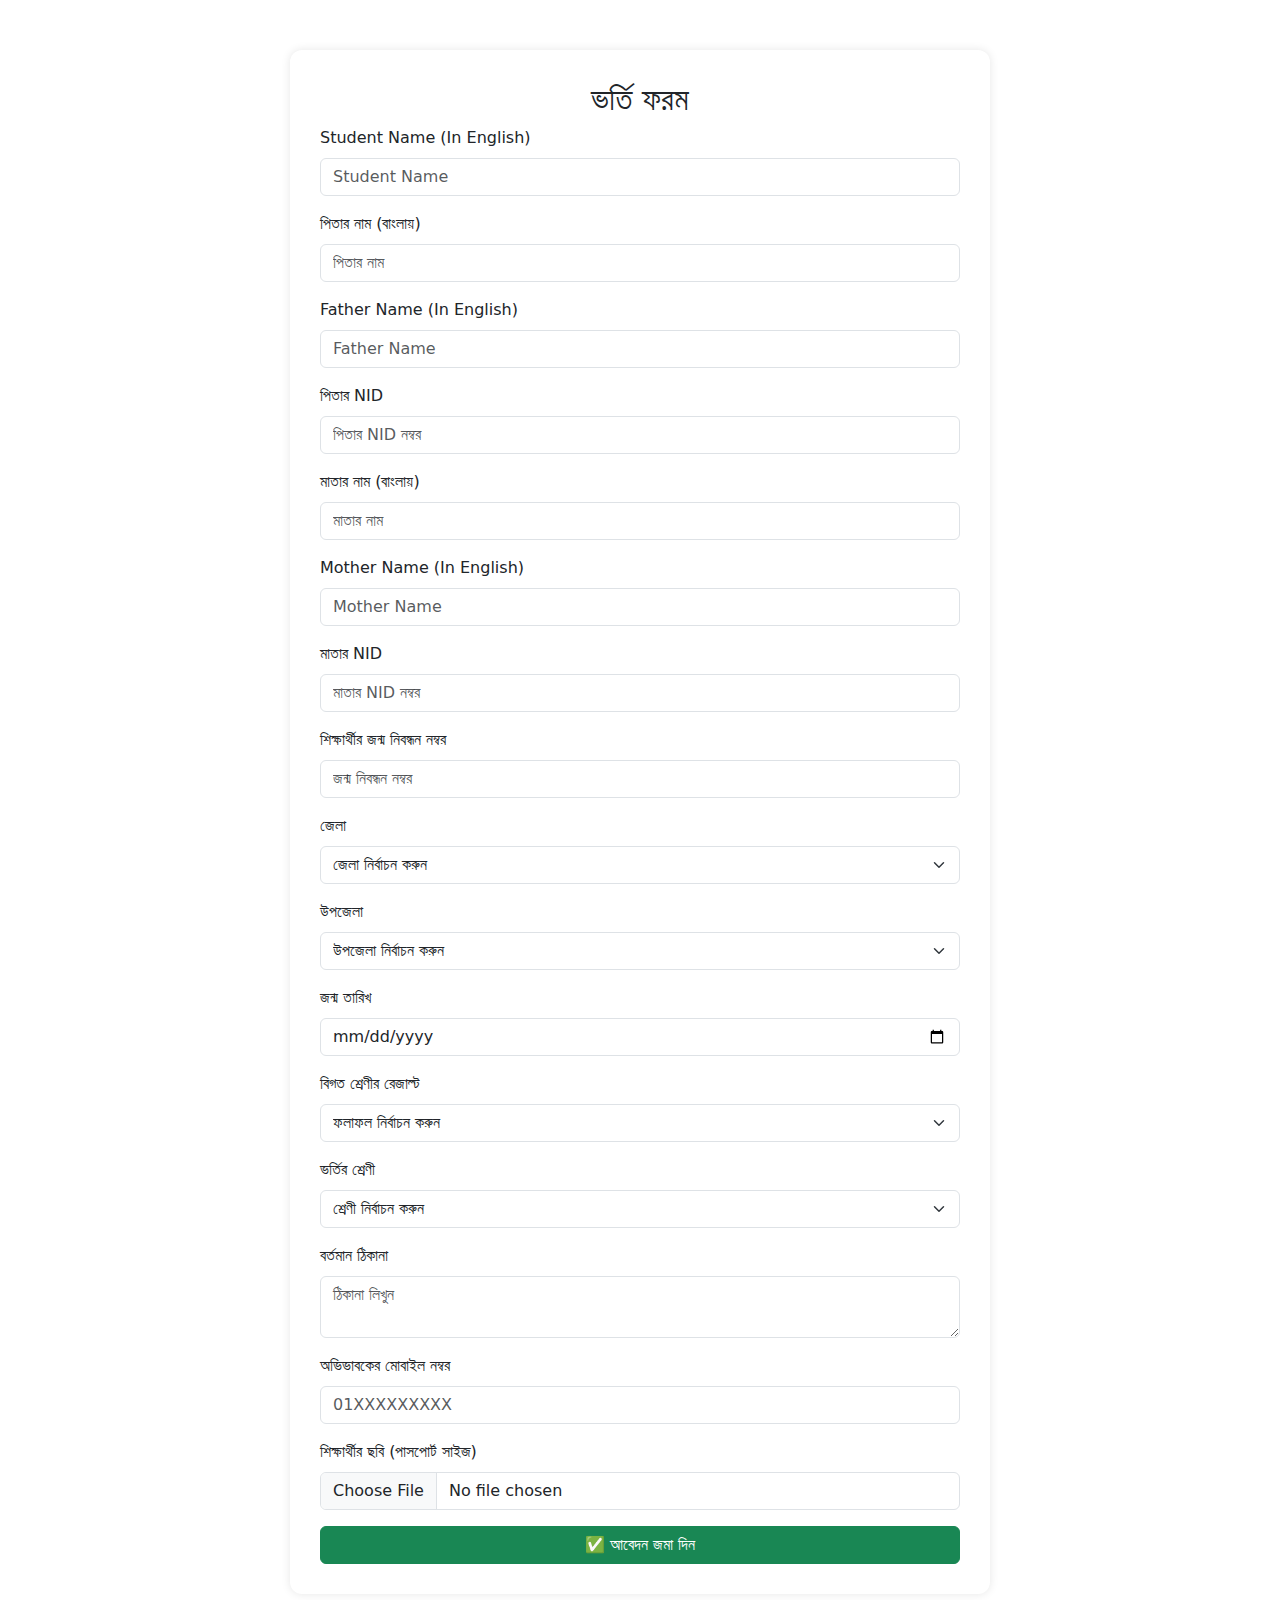
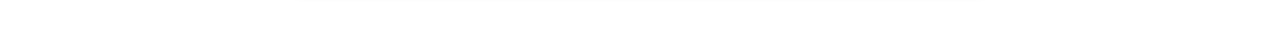
<file: apply.html>
<!DOCTYPE html>
<html lang="bn">
<head>
  <meta charset="UTF-8">
  <title>ভর্তি ফরম - ফজলুল হক মাধ্যমিক বিদ্যালয়</title>
  <meta name="viewport" content="width=device-width, initial-scale=1">
  <link rel="stylesheet" href="style.css">
  <!-- Bootstrap CSS -->
  <link href="https://cdn.jsdelivr.net/npm/bootstrap@5.3.3/dist/css/bootstrap.min.css" rel="stylesheet">

</head>
<body>
  
  <div class="container">
    <div class="form-container">
      <h2>ভর্তি ফরম</h2>
      <form id="admissionForm">
        <div class="mb-3">
          <label class="form-label">Student Name (In English)</label>
          <input type="text" class="form-control" name="name_english" placeholder="Student Name" required>
        </div>
        <div class="mb-3">
          <label class="form-label">পিতার নাম (বাংলায়)</label>
          <input type="text" class="form-control" name="father" placeholder="পিতার নাম " required>
        </div>
        <div class="mb-3">
            <label class="form-label">Father Name (In English)</label>
            <input type="text" class="form-control" name="name_english" placeholder="Father Name" required>
          </div>
          <div class="mb-3">
            <label class="form-label">পিতার NID</label>
            <input type="text" class="form-control" name="father_nid" placeholder="পিতার NID নম্বর " required>
          </div>
        <div class="mb-3">
          <label class="form-label">মাতার নাম (বাংলায়)</label>
          <input type="text" class="form-control" name="mother" placeholder="মাতার নাম " required>
        </div>
        <div class="mb-3">
            <label class="form-label">Mother Name (In English)</label>
            <input type="text" class="form-control" name="name_english" placeholder="Mother Name" required>
          </div>
        <div class="mb-3">
          <label class="form-label">মাতার NID</label>
          <input type="text" class="form-control" name="mother_nid" placeholder="মাতার NID নম্বর" required>
        </div>
        <div class="mb-3">
          <label class="form-label">শিক্ষার্থীর জন্ম নিবন্ধন নম্বর</label>
          <input type="text" class="form-control" name="birth_certificate" placeholder="জন্ম নিবন্ধন নম্বর " required>
        </div>
        <div class="mb-3">
          <label class="form-label">জেলা</label>
          <select class="form-select" name="district" required>
            <option value="">জেলা নির্বাচন করুন</option>
            <option value="Dhaka">ঢাকা</option>
            <option value="Chittagong">চট্টগ্রাম</option>
            <option value="Rajshahi">রাজশাহী</option>
            <option value="Khulna">খুলনা</option>
            <option value="Barisal">বরিশাল</option>
            <!-- Add more districts as needed -->
          </select>
        </div>
        <div class="mb-3">
          <label class="form-label">উপজেলা</label>
          <select class="form-select" name="upazila" required>
            <option value="">উপজেলা নির্বাচন করুন</option>
            <option value="Upojela1">উপজেলা ১</option>
            <option value="Upojela2">উপজেলা ২</option>
            <option value="Upojela3">উপজেলা ৩</option>
            <option value="Upojela4">উপজেলা ৪</option>
            <!-- Add more upazilas as needed -->
          </select>
        </div>
        <div class="mb-3">
          <label class="form-label">জন্ম তারিখ</label>
          <input type="date" class="form-control" name="dob" required>
        </div>
        <div class="mb-3">
            <label class="form-label">বিগত শ্রেণীর রেজাল্ট</label>
            <select class="form-select" name="previous_result" required id="previousResultSelect">
              <option value="">ফলাফল নির্বাচন করুন</option>
              <option value="Pass">Pass</option>
              <option value="Fail">Fail</option>
              <option value="A+">A+</option>
              <option value="A">A</option>
              <option value="A-">A-</option>
              <option value="B">B</option>
              <option value="C">C</option>
              <option value="GPA">GPA</option>
            </select>
          </div>
          <!-- GPA ফিল্ড, যা শো হবে যদি GPA অপশন নির্বাচন করা হয় -->
          <div class="mb-3" id="gpaSection" style="display: none;">
            <label class="form-label">GPA</label>
            <input type="number" class="form-control" name="gpa" step="0.01" min="0" max="5" placeholder="GPA (যেমন: 4.50)" />
          </div>  
        <div class="mb-3">
          <label class="form-label">ভর্তির শ্রেণী</label>
          <select class="form-select" name="class" required>
            <option value="">শ্রেণী নির্বাচন করুন</option>
            <option value="6">ষষ্ঠ</option>
            <option value="7">সপ্তম</option>
            <option value="8">অষ্টম</option>
            <option value="9">নবম</option>
          </select>
        </div>
        <div class="mb-3">
          <label class="form-label">বর্তমান ঠিকানা</label>
          <textarea class="form-control" name="address" rows="2" placeholder="ঠিকানা লিখুন" required></textarea>
        </div>
        <div class="mb-3">
          <label class="form-label">অভিভাবকের মোবাইল নম্বর</label>
          <input type="tel" class="form-control" name="phone" pattern="[0-9]{11}" placeholder="01XXXXXXXXX" required>
        </div>
        <div class="mb-3">
          <label class="form-label">শিক্ষার্থীর ছবি (পাসপোর্ট সাইজ)</label>
          <input type="file" class="form-control" id="photo" accept="image/*" required>
          <img id="photoPreview" class="d-none" alt="ছবির প্রিভিউ">
        </div>
        <button type="submit" class="btn btn-success w-100">✅ আবেদন জমা দিন</button>
      </form>
    </div>
  </div>

  <!-- Bootstrap JS -->
  <script src="https://cdn.jsdelivr.net/npm/bootstrap@5.3.3/dist/js/bootstrap.bundle.min.js"></script>

  <script>
    // ছবি প্রিভিউ
    const photoInput = document.getElementById("photo");
    const photoPreview = document.getElementById("photoPreview");

    photoInput.addEventListener("change", function () {
      const file = this.files[0];
      if (file) {
        const reader = new FileReader();
        reader.onload = function (e) {
          photoPreview.src = e.target.result;
          photoPreview.classList.remove("d-none");
        };
        reader.readAsDataURL(file);
      } else {
        photoPreview.src = "#";
        photoPreview.classList.add("d-none");
      }
    });

    // ফর্ম সাবমিশন
    document.getElementById("admissionForm").addEventListener("submit", function (e) {
      e.preventDefault();
      alert("✅ আপনার আবেদন সফলভাবে জমা হয়েছে!");
      this.reset();
      photoPreview.src = "#";
      photoPreview.classList.add("d-none");
    });

    const previousResultSelect = document.getElementById("previousResultSelect");
    const gpaSection = document.getElementById("gpaSection");

    previousResultSelect.addEventListener("change", function () {
      if (this.value === "GPA") {
        gpaSection.style.display = "block";  // GPA ফিল্ড দেখানো
      } else {
        gpaSection.style.display = "none";   // GPA ফিল্ড লুকানো
      }
    });
  </script>

</body>
</html>
</file>
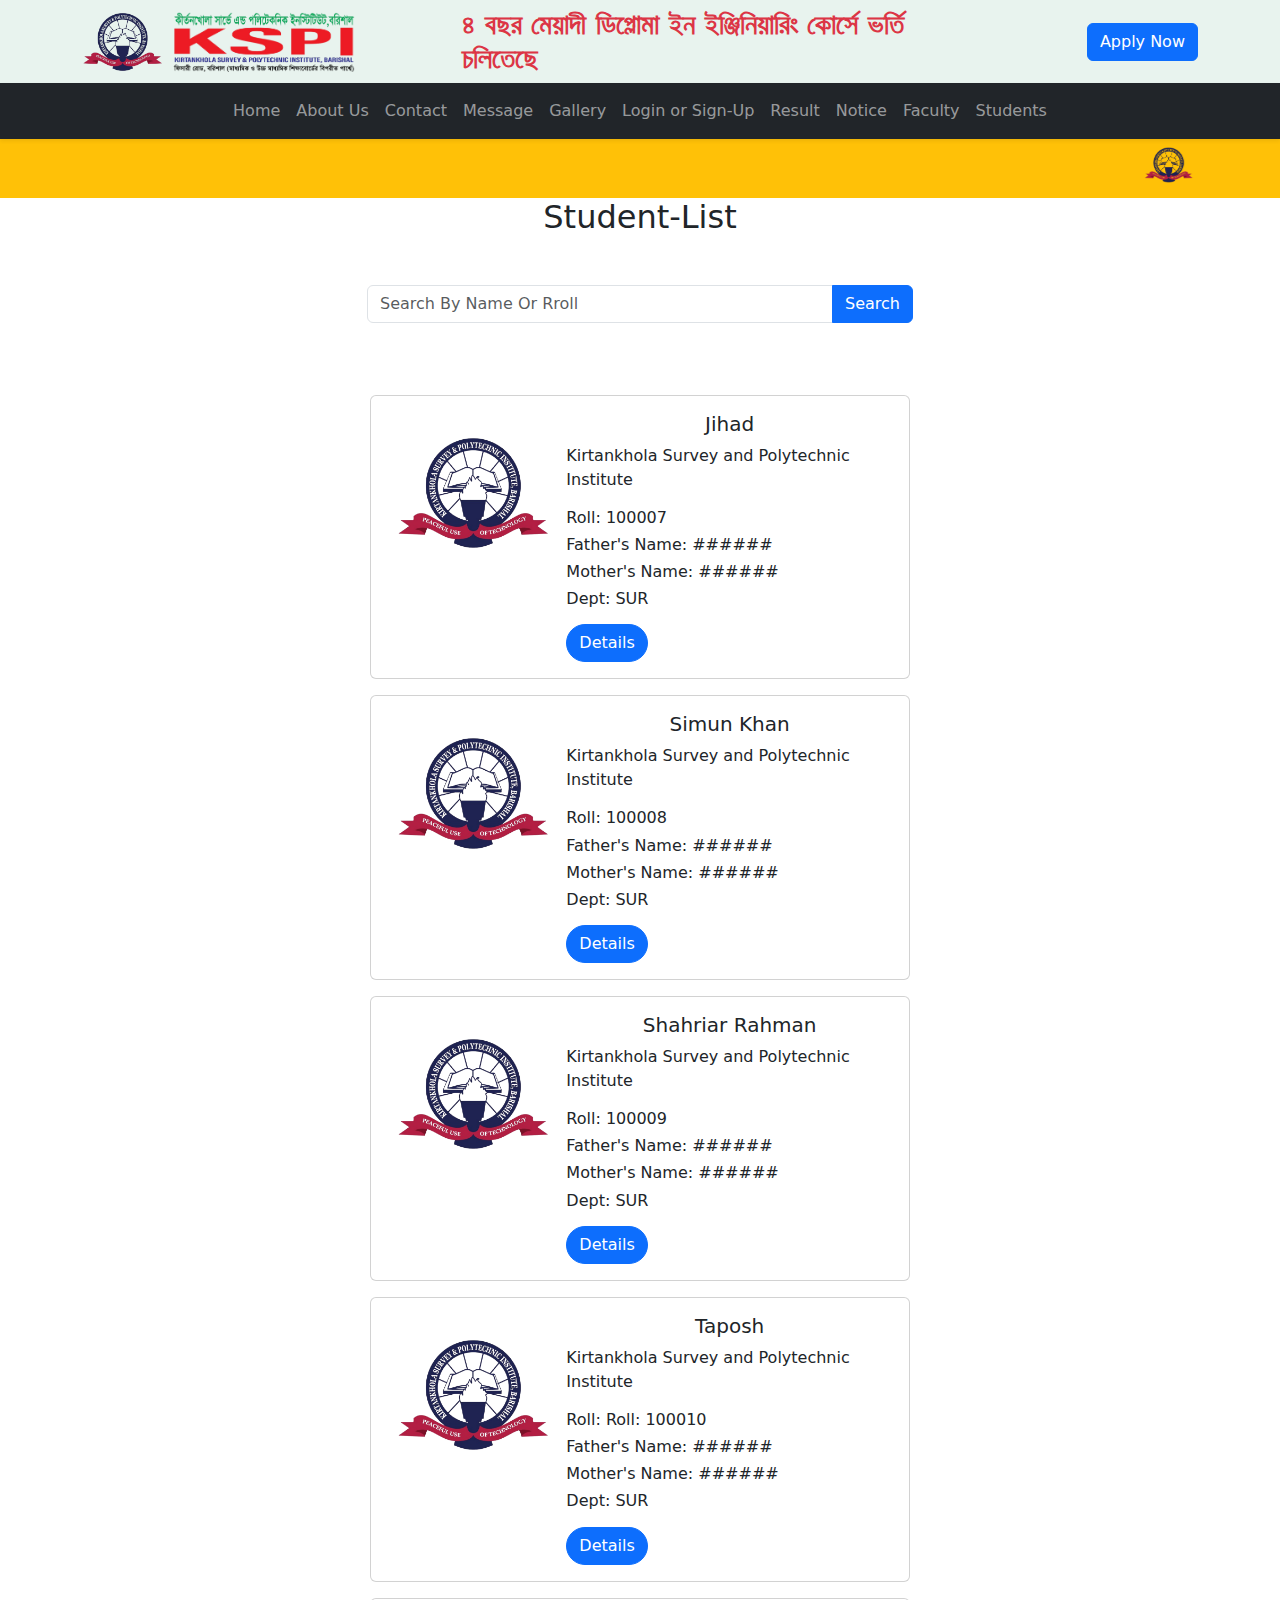
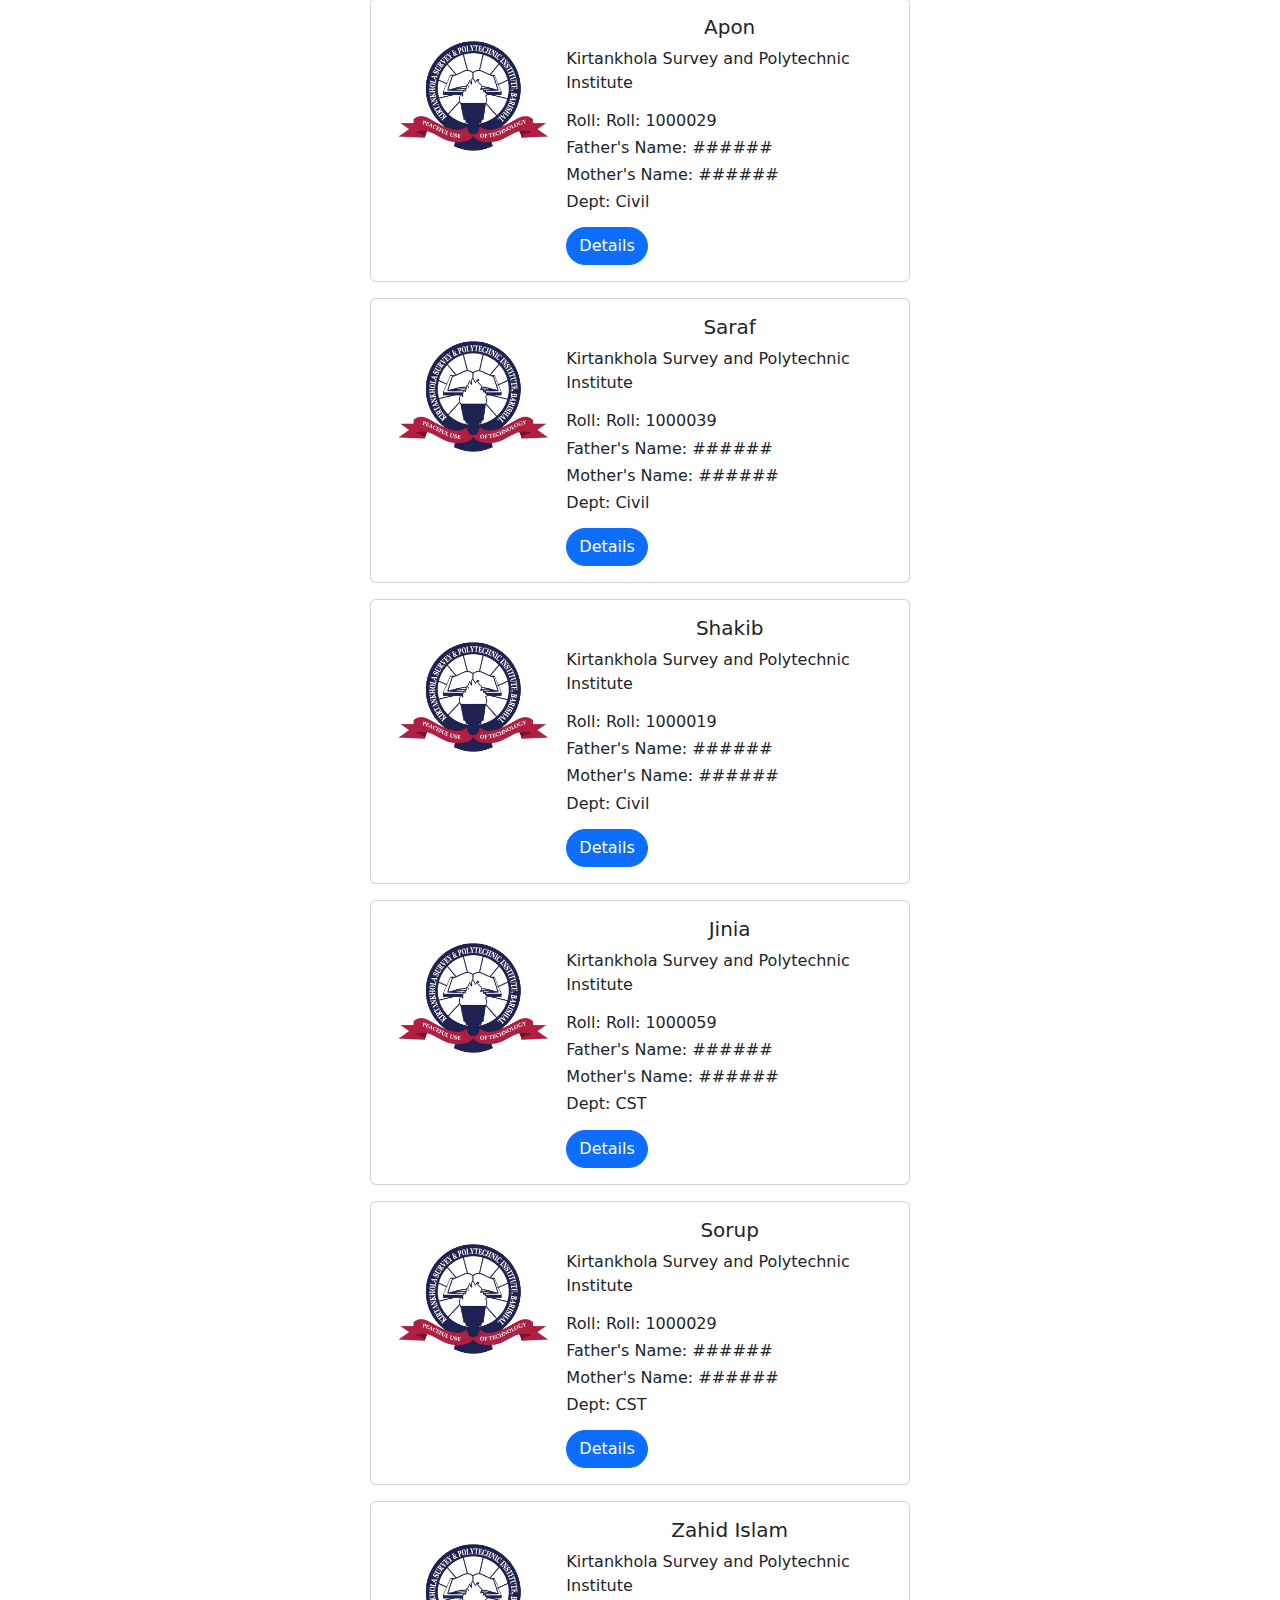
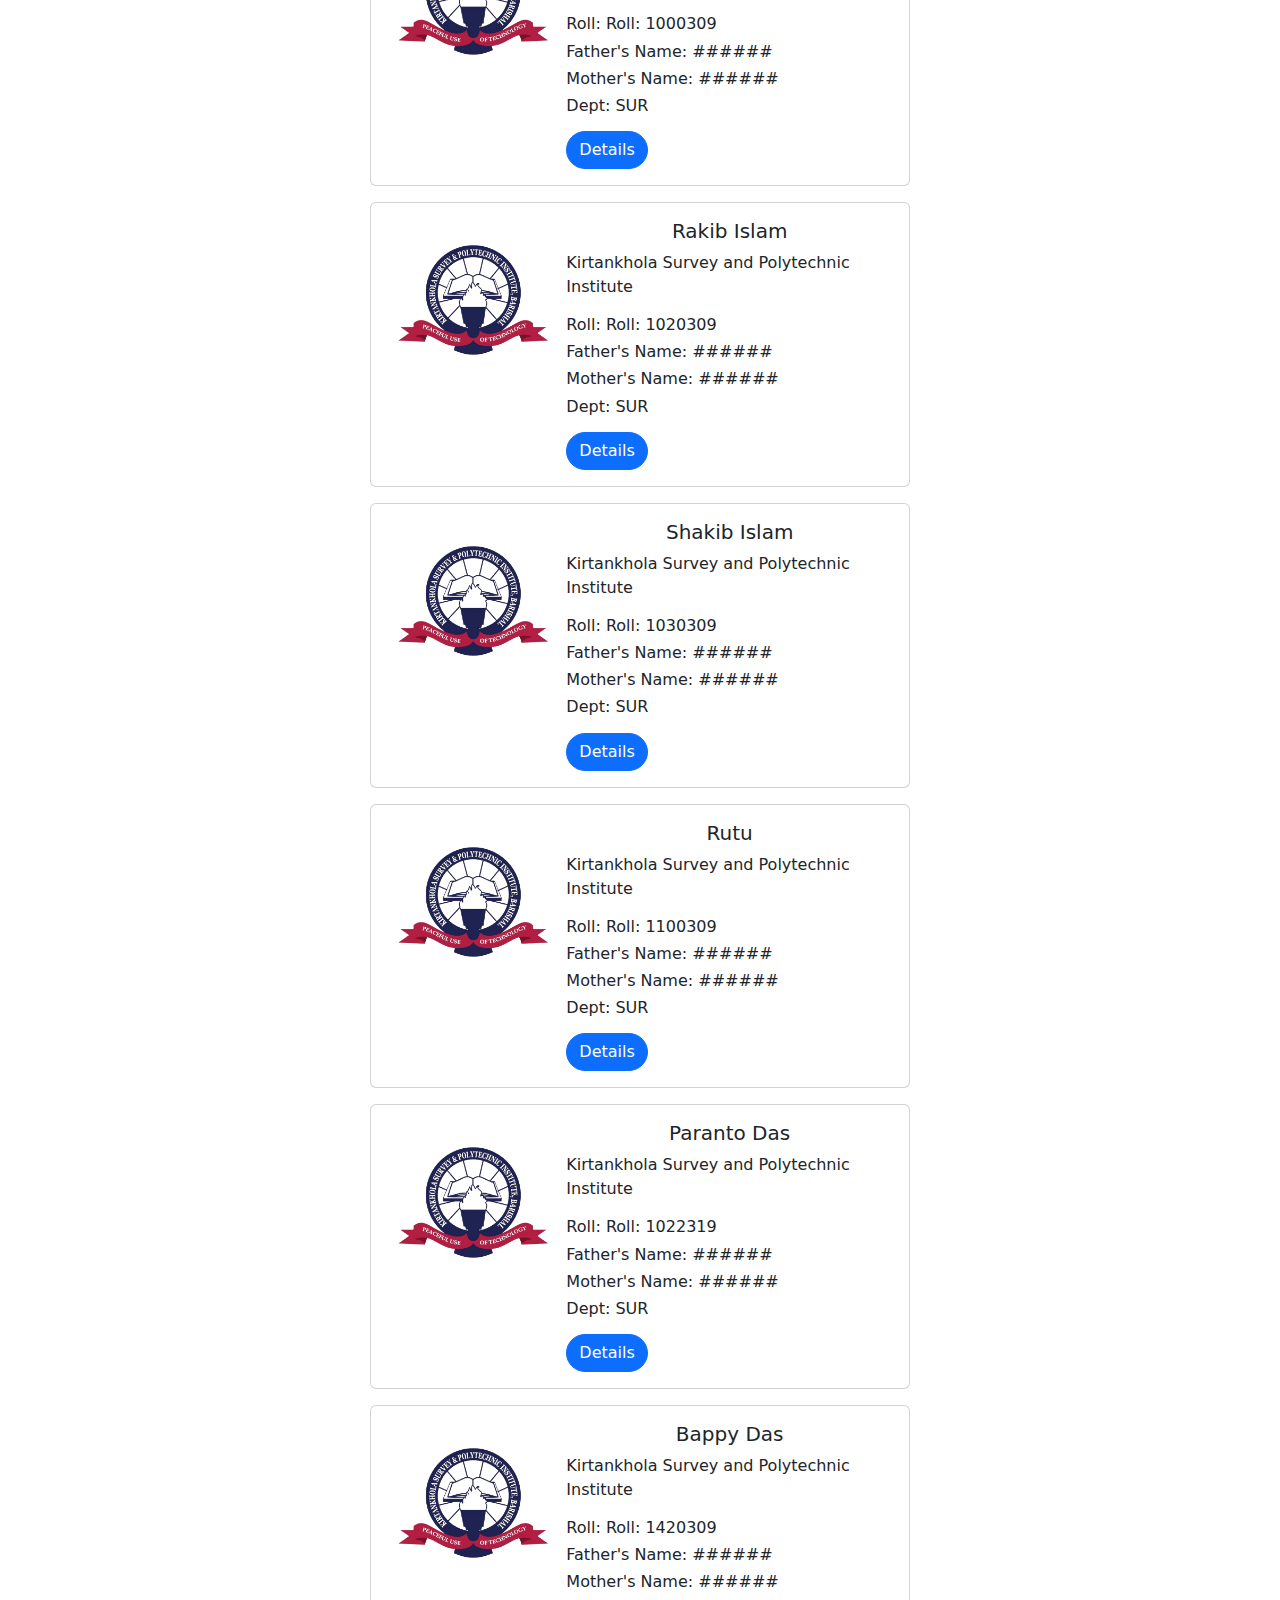
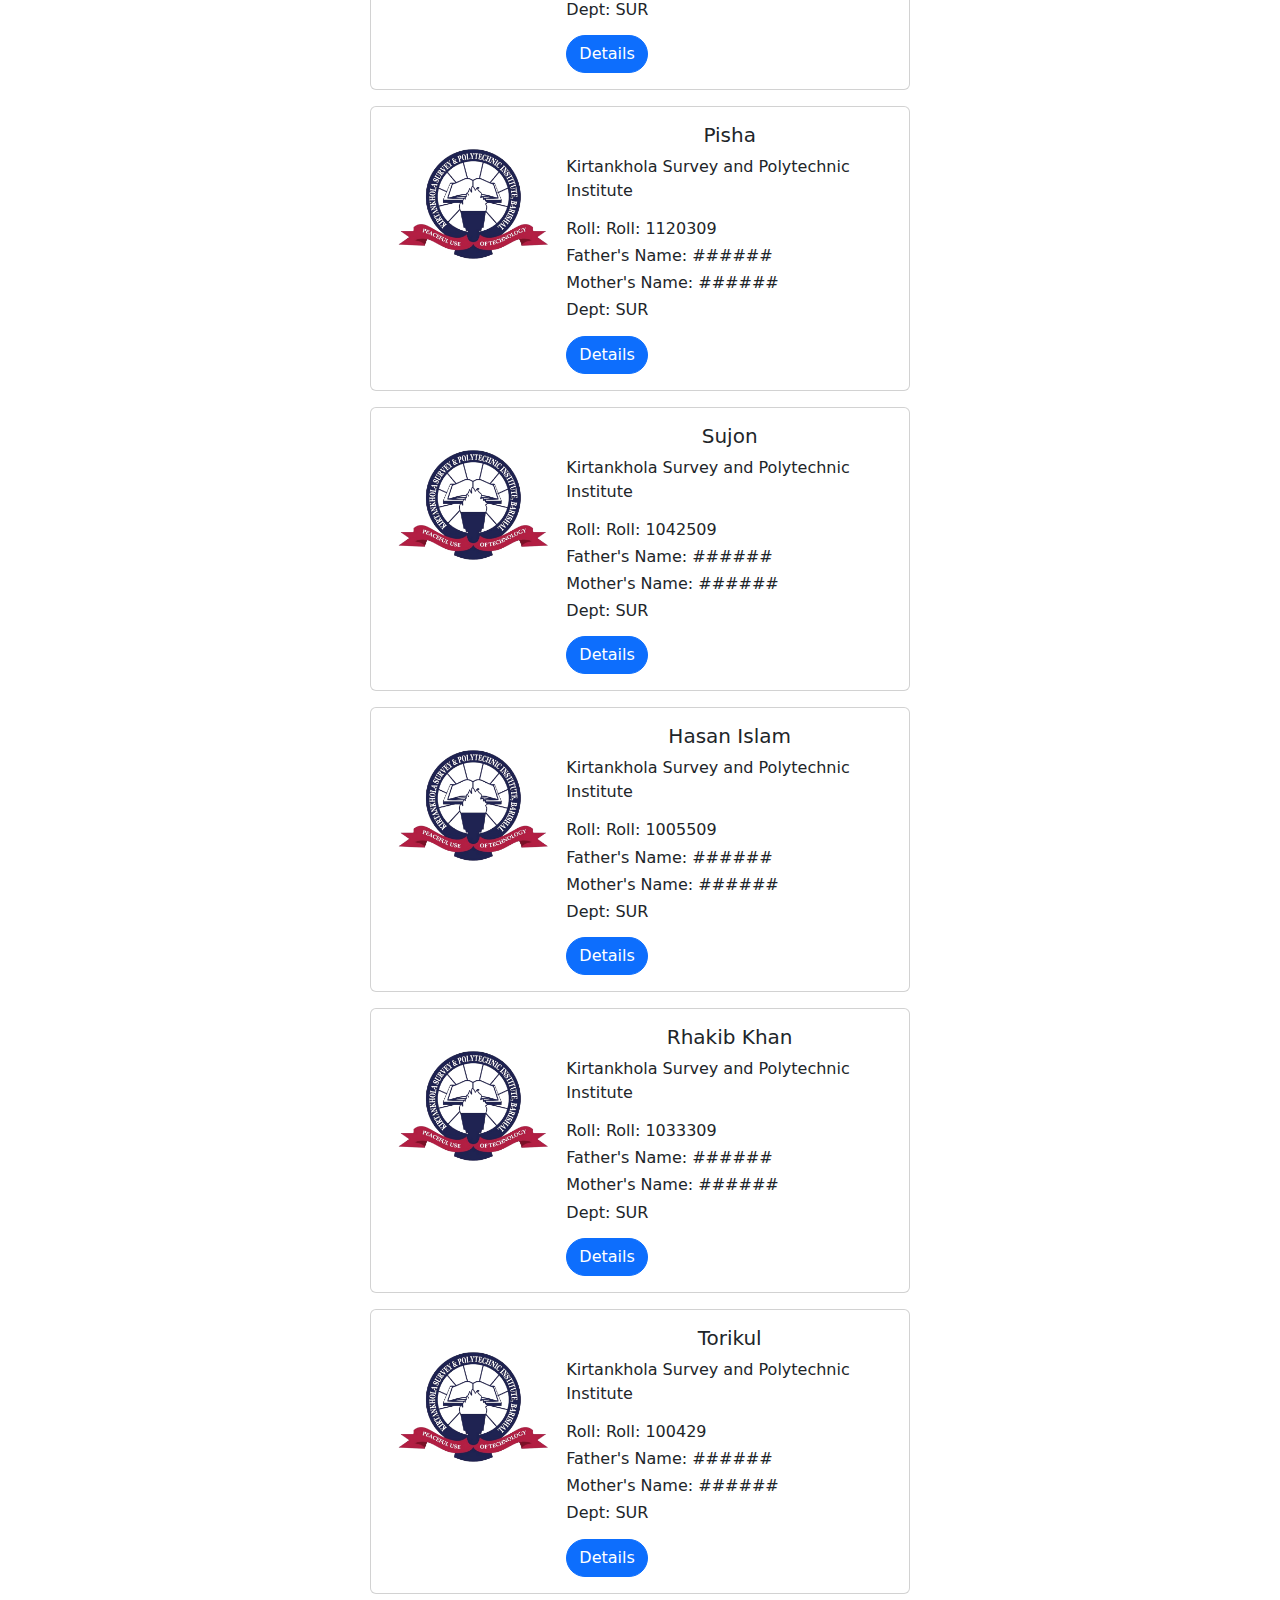
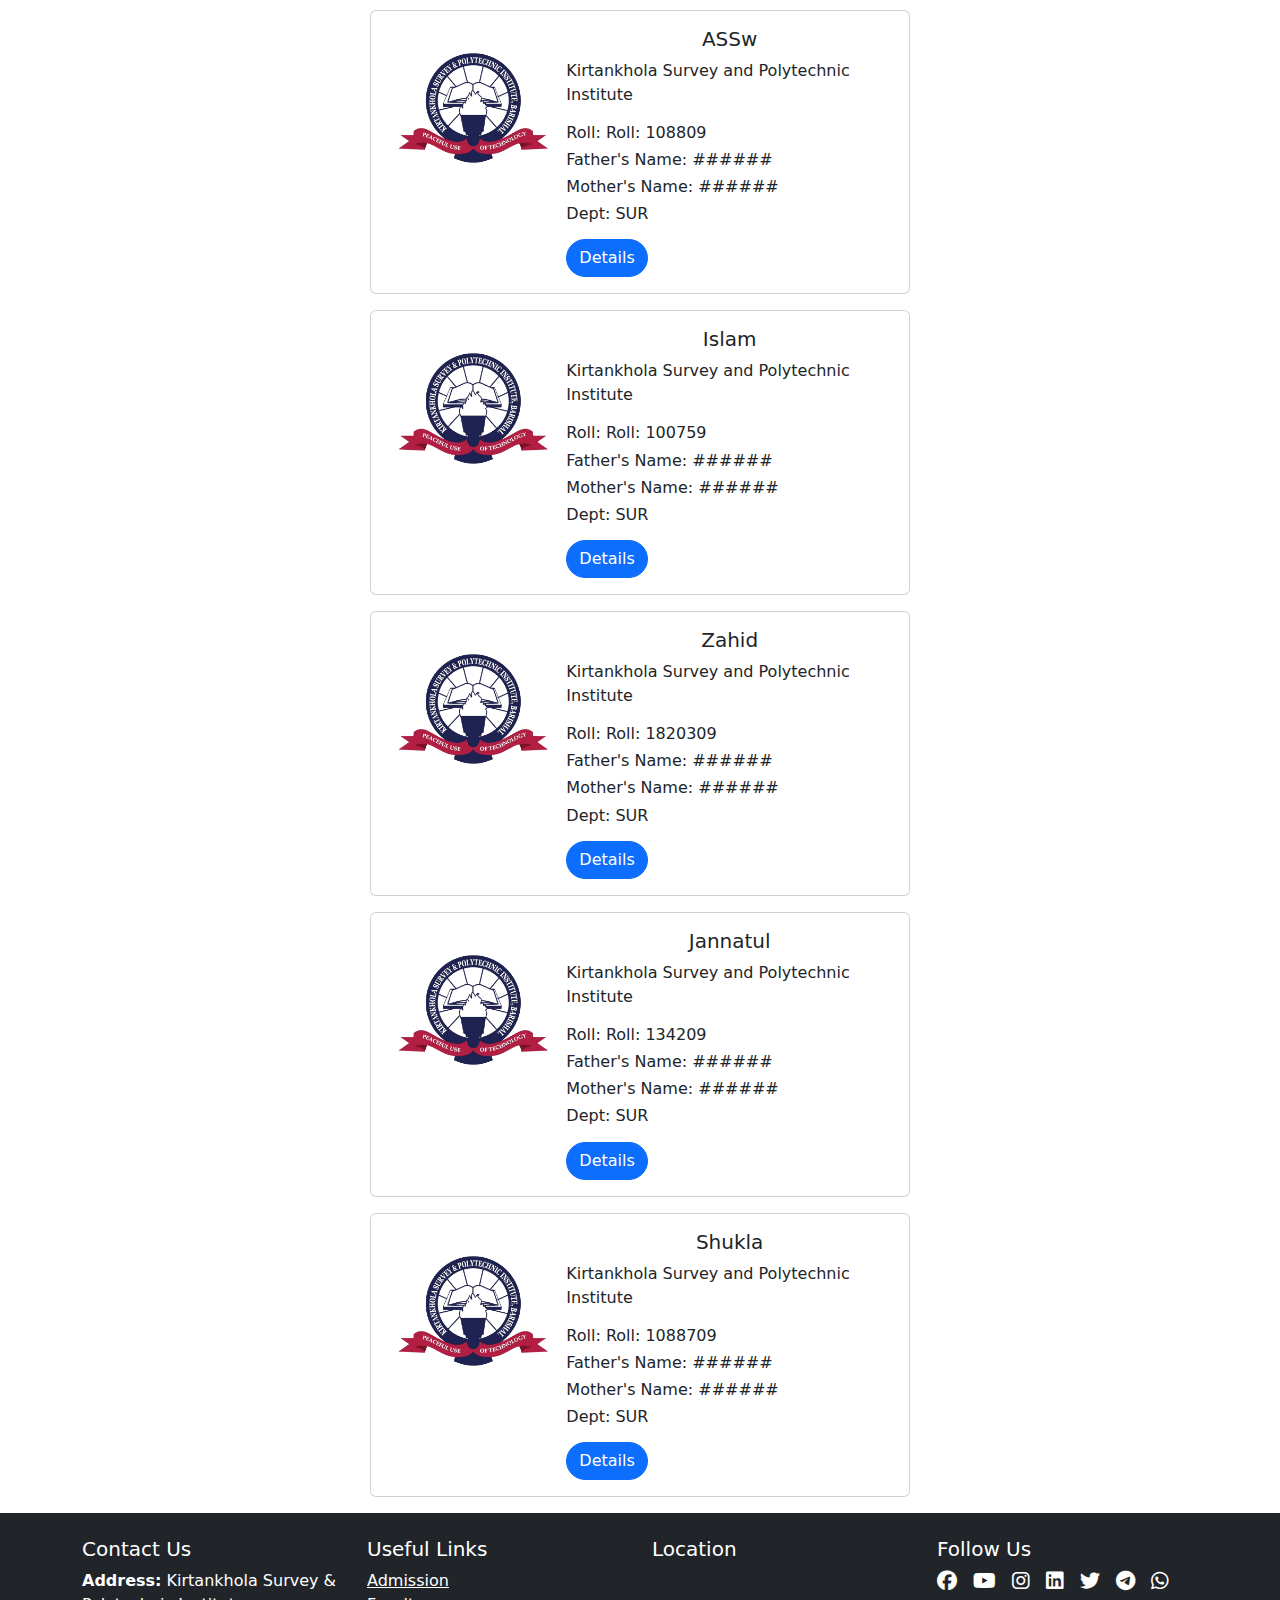
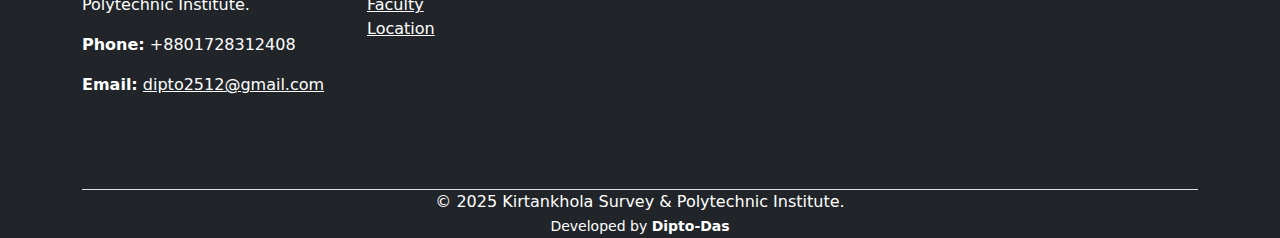
<file: id.html>
<!DOCTYPE html>
<html lang="en">
<head>
  <meta charset="UTF-8" />
  <meta name="viewport" content="width=device-width, initial-scale=1.0" />
  <title>KSPI-Kirtankhola Survey & Polytechnic Institute</title>
  <link rel="shortcut icon" href="./img/ok-icon.png" type="image/x-icon" />
  <link rel="stylesheet" href="style.css" />

  <!-- Bootstrap CSS -->
  <link href="https://cdn.jsdelivr.net/npm/bootstrap@5.3.3/dist/css/bootstrap.min.css" rel="stylesheet" />
  <!-- Font Awesome -->
  <link rel="stylesheet" href="https://cdnjs.cloudflare.com/ajax/libs/font-awesome/6.5.0/css/all.min.css">

</head>

<body>
  <!-- Header Section -->
  <div class="container-fluid bg-success bg-opacity-10 py-2">
    <div class="container">
      <div class="row align-items-center text-center text-md-start">
        <div class="col-12 col-md-4 d-flex justify-content-center justify-content-md-start align-items-center mb-2 mb-md-0">
          <a href="index.html" class="me-2"><img src="./img/kspi.png" alt="Logo 1" height="60" /></a>
          <a href="index.html"><img src="./img/logo-1.png" alt="Logo 2" height="60" /></a>
        </div>
        <div class="col-12 col-md-5 mb-2 mb-md-0">
          <h3 class="had-p m-0 fw-semibold text-danger">৪ বছর মেয়াদী ডিপ্লোমা ইন ইঞ্জিনিয়ারিং কোর্সে ভর্তি চলিতেছে</h3>
        </div>
        <div class="col-12 col-md-3 text-center text-md-end">
          <a class="btn btn-primary" href="apply.html">Apply Now</a>
        </div>
      </div>
    </div>
  </div>
  <!-- Navigation Bar -->
<nav class="navbar navbar-expand-lg navbar-dark bg-dark shadow-sm">
  <div class="container">
    <button class="navbar-toggler" type="button" data-bs-toggle="collapse" data-bs-target="#navbarNav">
      <span class="navbar-toggler-icon"></span>
    </button> 

    <div class="collapse navbar-collapse justify-content-center" id="navbarNav">
      <ul class="navbar-nav">
        <li class="nav-item"><a class="nav-link" href="index.html">Home</a></li>
        <li class="nav-item"><a class="nav-link" href="#ass">About Us</a></li>
        <li class="nav-item"><a class="nav-link" href="#us">Contact</a></li>
        <li class="nav-item"><a class="nav-link" href="#mag">Message</a></li>
        <li class="nav-item"><a class="nav-link" href="#dss">Gallery</a></li>
        <li class="nav-item"><a class="nav-link" href="login.html">Login or Sign-Up</a></li>
        <!-- <li class="nav-item"><a class="nav-link" href="#">Sign-Up</a></li> -->
        <li class="nav-item"><a class="nav-link" href="result.html">Result</a></li>
        <li class="nav-item"><a class="nav-link" href="notice.html">Notice</a></li>
        <li class="nav-item"><a class="nav-link" href="faculty.html">Faculty</a></li>
        <li class="nav-item"><a class="nav-link" href="id.html">Students</a></li>
      </ul>
    </div>
  </div>
</nav>

  <!-- Navigation End -->
    <!-- Latest Update Marquee -->
    <section class="bg-warning py-2">
        <div class="container">
          <marquee behavior="scroll" direction="left" scrollamount="5" class="fw-bold fs-6 text-dark" onmouseover="this.stop()" onmouseout="this.start()">
            <img src="./img/kspi.png" alt="Book Icon" style="height: 36px;  margin-right: 10px;">
            "KSPI তে আপনাকে  স্বাগতম এবং আমাদের সাথে যুক্ত হওয়ার জন্য ধন্যবাদ। ভর্তি সংক্রান্ত যেকোনো তথ্যের জন্য,যোগাযোগ করুনঃ-স্থানঃ ফিশারি রোড, বরিশাল,ফোনঃ 01728312408, ই-মেইলঃ dipto2512@gmail.com"
          </marquee>
        </div>
      </section>
  <h2>Student-List</h2>
  <!-- Search Bar -->
  <div class="container text-center my-5">
    <div class="row justify-content-center">
      <div class="col-md-6 col-sm-8 col-10">
        <div class="input-group mb-4">
          <input type="text" id="searchInput" class="form-control" placeholder="Search By Name Or Rroll" onkeyup="searchStudent()" />
          <button class="btn btn-primary rounded-custom" type="button">Search</button>
        </div>
      </div>
    </div>
  </div>
  <!-- Student Cards -->
  <div id="studentList">
    <!-- Example Student Card -->
    <div class="student-card card mb-3 mx-auto" style="max-width: 540px;">
      <div class="row g-0">
        <div class="col-md-4">
          <img src="./img/kspi.png" class="img-fluid rounded-start" alt="Institute Image">
        </div>
        <div class="col-md-8">
          <div class="card-body">
            <h5 class="card-title">Jihad</h5>
            <p>Kirtankhola Survey and Polytechnic Institute</p>
            <h6>Roll: 100007</h6>
            <h6>Father's Name: Jasim Uddin</h6>
            <h6>Mother's Name: Razia Sultana</h6>
            <h6>Dept: SUR</h6>
            <button class="btn btn-primary mt-2">Details</button>
          </div>
        </div>
      </div>
    </div>

    <!-- More Student Cards here... -->

  </div>

  <!-- JS Scripts -->
  <script src="https://cdn.jsdelivr.net/npm/bootstrap@5.3.3/dist/js/bootstrap.bundle.min.js"></script>
  <script>
    // Student Data Array
    const students = [
      {
        name: "Jihad",
        roll: "100007",
        fatherName: "######",
        motherName: "######",
        dept: "SUR",
      },
      {
        name: "Simun Khan",
        roll: "100008",
        fatherName: "######",
        motherName: "######",
        dept: "SUR",
      },
      {
        name: "Shahriar Rahman",
        roll: "100009",
        fatherName: "######",
        motherName: "######",
        dept: "SUR",
      },
      {
          name: "Taposh",
          roll: "Roll: 100010",
          fatherName: "######",
        motherName: "######",
        dept: "SUR",
     },
     {
          name: "Apon",
          roll: "Roll: 1000029",
          fatherName: "######",
        motherName: "######",
        dept: "Civil",
     },
     {
          name: "Saraf",
          roll: "Roll: 1000039",
          fatherName: "######",
        motherName: "######",
        dept: "Civil",
     },
     {
          name: "Shakib",
          roll: "Roll: 1000019",
          fatherName: "######",
        motherName: "######",
        dept: "Civil",
     },
     {
          name: "Jinia",
          roll: "Roll: 1000059",
          fatherName: "######",
        motherName: "######",
        dept: "CST",
     },
     {
          name: "Sorup",
          roll: "Roll: 1000029",
          fatherName: "######",
        motherName: "######",
        dept: "CST",
     },
     {
          name: "Zahid Islam",
          roll: "Roll: 1000309",
          fatherName: "######",
        motherName: "######",
        dept: "SUR",
     },
     {
          name: "Rakib Islam",
          roll: "Roll: 1020309",
          fatherName: "######",
        motherName: "######",
        dept: "SUR",
     },
     {
          name: "Shakib Islam",
          roll: "Roll: 1030309",
          fatherName: "######",
        motherName: "######",
        dept: "SUR",
     },
     {
          name: "Rutu",
          roll: "Roll: 1100309",
          fatherName: "######",
        motherName: "######",
        dept: "SUR",
     },
     {
          name: "Paranto Das",
          roll: "Roll: 1022319",
          fatherName: "######",
        motherName: "######",
        dept: "SUR",
     },
     {
          name: "Bappy Das",
          roll: "Roll: 1420309",
          fatherName: "######",
        motherName: "######",
        dept: "SUR",
     },
     {
          name: "Pisha",
          roll: "Roll: 1120309",
          fatherName: "######",
        motherName: "######",
        dept: "SUR",
     },
     {
          name: "Sujon",
          roll: "Roll: 1042509",
          fatherName: "######",
        motherName: "######",
        dept: "SUR",
     },
     {
          name: "Hasan Islam",
          roll: "Roll: 1005509",
          fatherName: "######",
        motherName: "######",
        dept: "SUR",
     },
     {
          name: "Rhakib Khan",
          roll: "Roll: 1033309",
          fatherName: "######",
        motherName: "######",
        dept: "SUR",
     },
     {
          name: "Torikul ",
          roll: "Roll: 100429",
          fatherName: "######",
        motherName: "######",
        dept: "SUR",
     },
     {
          name: "ASSw",
          roll: "Roll: 108809",
          fatherName: "######",
        motherName: "######",
        dept: "SUR",
     },
     {
          name: "Islam",
          roll: "Roll: 100759",
          fatherName: "######",
        motherName: "######",
        dept: "SUR",
     },
     {
          name: "Zahid ",
          roll: "Roll: 1820309",
          fatherName: "######",
        motherName: "######",
        dept: "SUR",
     },
     {
          name: "Jannatul",
          roll: "Roll: 134209",
          fatherName: "######",
        motherName: "######",
        dept: "SUR",
     },
     {
          name: "Shukla",
          roll: "Roll: 1088709",
          fatherName: "######",
        motherName: "######",
        dept: "SUR",
     },

      // Add more student objects as needed
    ];

    // Function to search students based on name or roll number
    function searchStudent() {
      const query = document.getElementById("searchInput").value.toLowerCase();
      const filteredStudents = students.filter(student => 
        student.name.toLowerCase().includes(query) || 
        student.roll.includes(query)
      );
      displayStudents(filteredStudents);
    }

    // Function to display filtered students
    function displayStudents(students) {
      const studentListDiv = document.getElementById("studentList");
      studentListDiv.innerHTML = ""; // Clear existing student cards
      students.forEach(student => {
        const card = `
          <div class="student-card card mb-3 mx-auto" style="max-width: 540px;">
            <div class="row g-0">
              <div class="col-md-4">
                <img src="./img/kspi.png" class="img-fluid rounded-start" alt="Institute Image">
              </div>
              <div class="col-md-8">
                <div class="card-body">
                  <h5 class="card-title">${student.name}</h5>
                  <p>Kirtankhola Survey and Polytechnic Institute</p>
                  <h6>Roll: ${student.roll}</h6>
                  <h6>Father's Name: ${student.fatherName}</h6>
                  <h6>Mother's Name: ${student.motherName}</h6>
                  <h6>Dept: ${student.dept}</h6>
                  <button class="btn btn-primary mt-2">Details</button>
                </div>
              </div>
            </div>
          </div>
        `;
        studentListDiv.innerHTML += card;
      });
    }

    // Initially display all students
    displayStudents(students);
  </script>
<footer class="bg-dark text-white pt-4">
  <div class="container">
    <div class="row">

      <!-- Contact Info -->
      <div class="col-md-3 mb-4">
        <h5>Contact Us</h5>
        <p><strong>Address:</strong> Kirtankhola Survey & Polytechnic Institute.</p>
        <p><strong>Phone:</strong> +8801728312408</p>
        <p><strong>Email:</strong> 
          <a href="mailto:dipto2512@gmail.com" class="text-white">dipto2512@gmail.com</a>
        </p>
      </div>

      <!-- Useful Links -->
      <div class="col-md-3 mb-4">
        <h5>Useful Links</h5>
        <ul class="list-unstyled">
          <li><a href="#" class="text-white">Admission</a></li>
          <li><a href="#" class="text-white">Faculty</a></li>
          <li><a href="#" class="text-white">Location</a></li>
        </ul>
      </div>

      <!-- Map -->
      <div class="col-md-3 mb-4">
        <h5>Location</h5>
        <div class="ratio ratio-4x3">
          <iframe src="https://www.google.com/maps/embed?pb=!1m18!1m12!1m3!1d3680.3344414410967!2d90.33776917385485!3d22.71580742770926!2m3!1f0!2f0!3f0!3m2!1i1024!2i768!4f13.1!3m3!1m2!1s0x375537dc29b0c1a1%3A0x635ffa79b514d0ea!2z4KaV4KeA4Kaw4KeN4Kak4Kao4KaW4KeL4Kay4Ka-IOCmuOCmvuCmsOCnjeCmreCnhyAmIOCmquCmsuCmv-Cmn-Cnh-CmleCmqOCmv-CmlSDgpofgpqjgprjgp43gpp_gpr_gpp_gpr_gpongpp8!5e0!3m2!1sbn!2sbd!4v1746115245054!5m2!1sbn!2sbd" width="600" height="450" style="border:0;" allowfullscreen="" loading="lazy" referrerpolicy="no-referrer-when-downgrade"></iframe>
        </div>
      </div>

      <!-- Social Links -->
      <div class="col-md-3 mb-4">
        <h5>Follow Us</h5>
        <ul class="list-unstyled d-flex gap-3 social-icons flex-wrap">
          <li><a href="#" target="_blank" class="text-white" title="Facebook"><i class="fab fa-facebook fa-lg"></i></a></li>
          <li><a href="#" target="_blank" class="text-white" title="YouTube"><i class="fab fa-youtube fa-lg"></i></a></li>
          <li><a href="#" target="_blank" class="text-white" title="Instagram"><i class="fab fa-instagram fa-lg"></i></a></li>
          <li><a href="3" target="_blank" class="text-white" title="LinkedIn"><i class="fab fa-linkedin fa-lg"></i></a></li>
          <li><a href="#" target="_blank" class="text-white" title="Twitter"><i class="fab fa-twitter fa-lg"></i></a></li>
          <li><a href="#" target="_blank" class="text-white" title="Telegram"><i class="fab fa-telegram fa-lg"></i></a></li>
          <li><a href="https://wa.me/8801XXXXXXXXX" target="_blank" class="text-white" title="WhatsApp"><i class="fab fa-whatsapp fa-lg"></i></a></li>
        </ul>
      </div>
    </div>

    <!-- Bottom Footer -->
    <div class="footer-bottom border-top">
      <div class="row align-items-center">
        <div class="col-md-12 text-center ">
          <p class="mb-0">&copy; 2025 Kirtankhola Survey & Polytechnic Institute.</p>
        </div>
        <div class="col-md-12 text-center ">
          <small>Developed by <strong>Dipto-Das</strong></small>
        </div>
      </div>
    </div>
</footer>



</body>
</html>
</file>
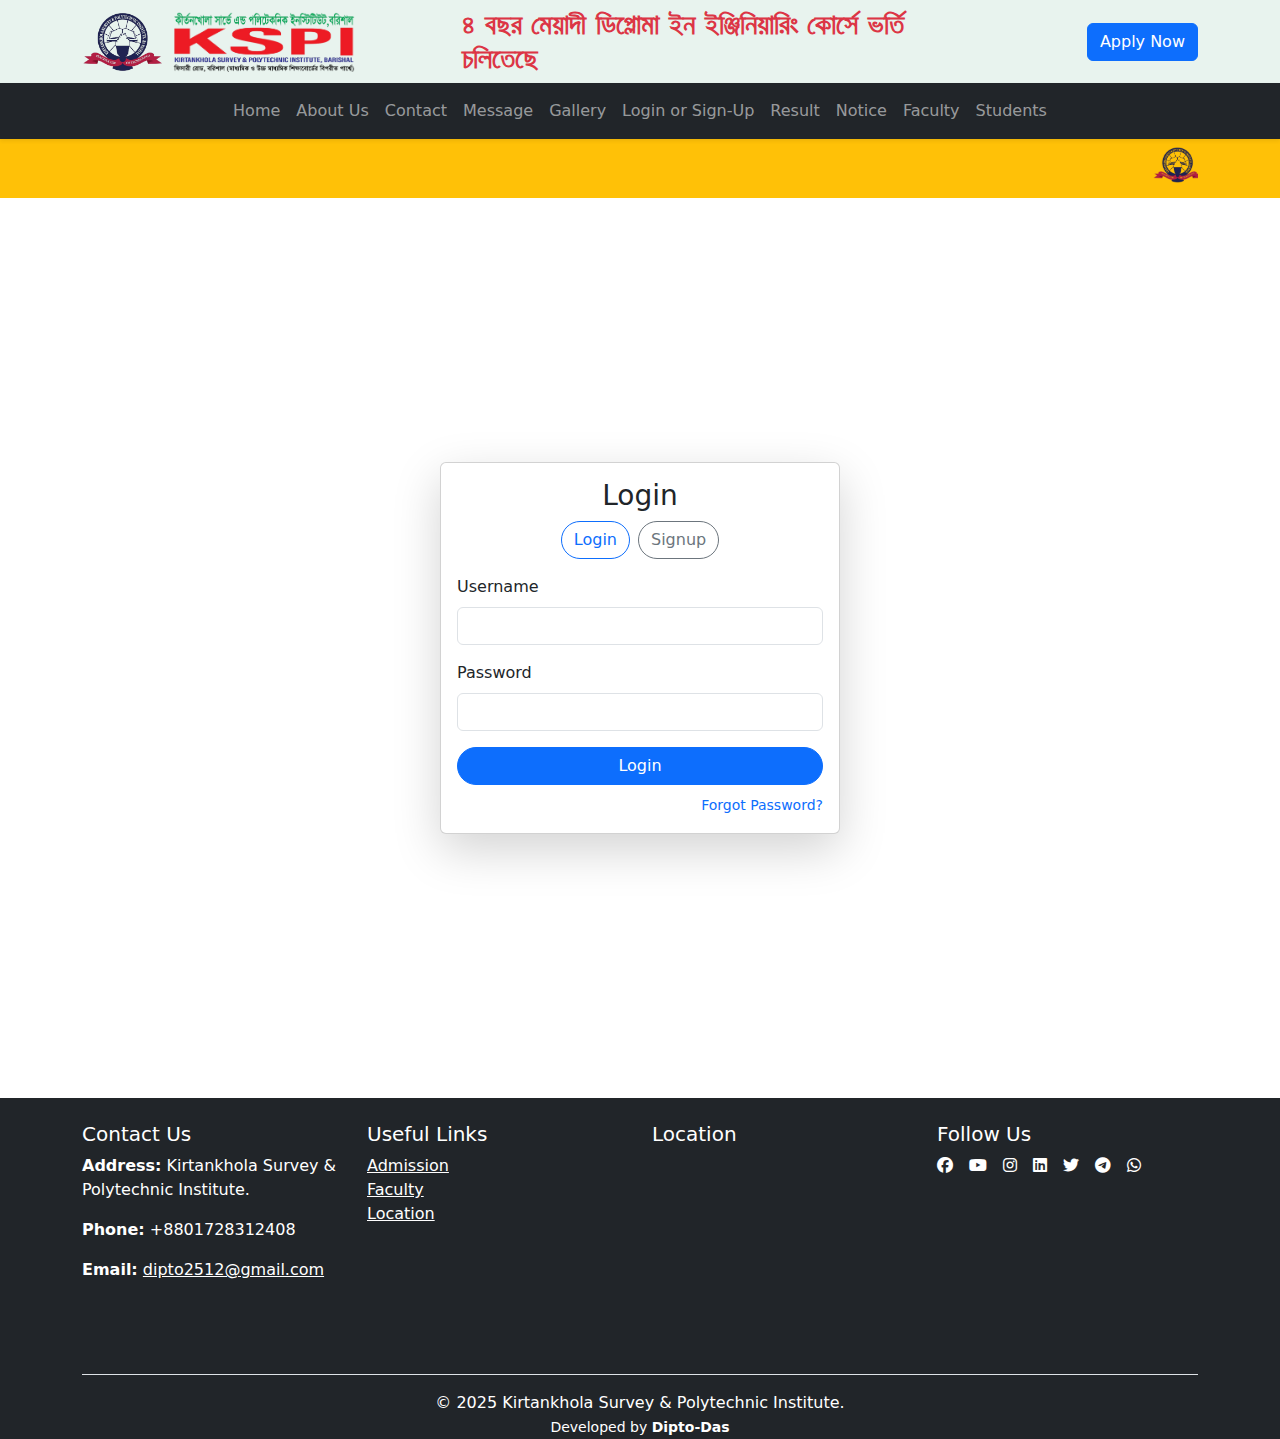
<file: login.html>
<!DOCTYPE html>
<html lang="en">
<head>
  <meta charset="UTF-8" />
  <meta name="viewport" content="width=device-width, initial-scale=1.0" />
  <title>KSPI-Kirtankhola Survey & Polytechnic Institute</title>
  <link rel="shortcut icon" href="./img/ok-icon.png" type="image/x-icon" />
  <link rel="stylesheet" href="style.css" />

  <!-- Bootstrap CSS -->
  <link href="https://cdn.jsdelivr.net/npm/bootstrap@5.3.3/dist/css/bootstrap.min.css" rel="stylesheet" />
  <!-- Font Awesome -->
  <link rel="stylesheet" href="https://cdnjs.cloudflare.com/ajax/libs/font-awesome/6.5.0/css/all.min.css">
</head>
<body >

<!-- Header Section -->
<div class="container-fluid bg-success bg-opacity-10 py-2">
  <div class="container">
    <div class="row align-items-center text-center text-md-start">
      <div class="col-12 col-md-4 d-flex justify-content-center justify-content-md-start align-items-center mb-2 mb-md-0">
        <a href="index.html" class="me-2"><img src="./img/kspi.png" alt="Logo 1" height="60" /></a>
        <a href="index.html"><img src="./img/logo-1.png" alt="Logo 2" height="60" /></a>
      </div>
      <div class="col-12 col-md-5 mb-2 mb-md-0">
        <h3 class="had-p m-0 fw-semibold text-danger">৪ বছর মেয়াদী ডিপ্লোমা ইন ইঞ্জিনিয়ারিং কোর্সে ভর্তি চলিতেছে</h3>
      </div>
      <div class="col-12 col-md-3 text-center text-md-end">
        <a class="btn btn-primary" href="apply.html">Apply Now</a>
      </div>
    </div>
  </div>
</div>

<!-- Navigation Bar -->
<nav class="navbar navbar-expand-lg navbar-dark bg-dark shadow-sm">
  <div class="container">
    <button class="navbar-toggler" type="button" data-bs-toggle="collapse" data-bs-target="#navbarNav">
      <span class="navbar-toggler-icon"></span>
    </button> 

    <div class="collapse navbar-collapse justify-content-center" id="navbarNav">
      <ul class="navbar-nav">
        <li class="nav-item"><a class="nav-link" href="index.html">Home</a></li>
        <li class="nav-item"><a class="nav-link" href="#ass">About Us</a></li>
        <li class="nav-item"><a class="nav-link" href="#us">Contact</a></li>
        <li class="nav-item"><a class="nav-link" href="#mag">Message</a></li>
        <li class="nav-item"><a class="nav-link" href="#dss">Gallery</a></li>
        <li class="nav-item"><a class="nav-link" href="login.html">Login or Sign-Up</a></li>
        <!-- <li class="nav-item"><a class="nav-link" href="#">Sign-Up</a></li> -->
        <li class="nav-item"><a class="nav-link" href="#">Result</a></li>
        <li class="nav-item"><a class="nav-link" href="#">Notice</a></li>
        <li class="nav-item"><a class="nav-link" href="faculty.html">Faculty</a></li>
        <li class="nav-item"><a class="nav-link" href="id.html">Students</a></li>
      </ul>
    </div>
  </div>
</nav>
<section class="bg-warning py-2">
  <div class="container">
    <marquee behavior="scroll" direction="left" scrollamount="5" class="fw-bold fs-6 text-dark" onmouseover="this.stop()" onmouseout="this.start()">
      <img src="./img/kspi.png" alt="Book Icon" style="height: 36px;  margin-right: 10px;">
      "KSPI তে আপনাকে  স্বাগতম এবং আমাদের সাথে যুক্ত হওয়ার জন্য ধন্যবাদ। ভর্তি সংক্রান্ত যেকোনো তথ্যের জন্য,যোগাযোগ করুনঃ-স্থানঃ ফিশারি রোড, বরিশাল,ফোনঃ 01728312408, ই-মেইলঃ dipto2512@gmail.com"
    </marquee>
  </div>
</section>
<div class="container d-flex justify-content-center align-items-center min-vh-100">
  <div class="card shadow-lg" style="width: 100%; max-width: 400px;">
    <div class="card-body">
      <h3 class="card-title text-center" id="formTitle">Login</h3>

      <!-- Toggle Buttons -->
      <div class="d-flex justify-content-center mb-3">
        <button class="btn btn-outline-primary me-2" onclick="showLogin()">Login</button>
        <button class="btn btn-outline-secondary" onclick="showSignup()">Signup</button>
      </div>
      
      <!-- Login Form -->
      <form id="loginForm">
        <div class="mb-3">
          <label for="loginUsername" class="form-label">Username</label>
          <input type="text" class="form-control" id="loginUsername" required />
        </div>
        <div class="mb-3">
          <label for="loginPassword" class="form-label">Password</label>
          <input type="password" class="form-control" id="loginPassword" required />
        </div>
        <button type="submit" class="btn btn-primary w-100">Login</button>
        <div class="text-end mt-2">
          <a href="#" onclick="showForgotPassword()" class="text-decoration-none small">Forgot Password?</a>
        </div>
        <div class="text-danger mt-2" id="loginError" style="display: none;">Invalid login credentials</div>
      </form>

      <!-- Signup Form -->
      <form id="signupForm" style="display: none;">
        <div class="mb-3">
          <label for="signupUsername" class="form-label">Username</label>
          <input type="text" class="form-control" id="signupUsername" required />
        </div>
        <div class="mb-3">
          <label for="signupEmail" class="form-label">Email</label>
          <input type="email" class="form-control" id="signupEmail" required />
        </div>
        <div class="mb-3">
          <label for="signupPassword" class="form-label">Password</label>
          <input type="password" class="form-control" id="signupPassword" required />
        </div>
        <div class="mb-3">
          <label for="confirmPassword" class="form-label">Confirm Password</label>
          <input type="password" class="form-control" id="confirmPassword" required />
        </div>
        <button type="submit" class="btn btn-secondary w-100">Signup</button>
        <div class="text-danger mt-2" id="signupError" style="display: none;">Signup error. Check your inputs.</div>
      </form>

      <!-- Forgot Password Form -->
      <form id="forgotForm" style="display: none;">
        <div class="mb-3">
          <label for="resetEmail" class="form-label">Enter your email</label>
          <input type="email" class="form-control" id="resetEmail" placeholder="example@email.com" required />
        </div>
        <button type="submit" class="btn btn-warning w-100">Send Reset Link</button>
        <div class="text-end mt-2">
          <a href="#" onclick="showLogin()" class="text-decoration-none small">Back to Login</a>
        </div>
        <div class="text-success mt-2" id="resetSuccess" style="display: none;">Reset link sent!</div>
      </form>
    </div>
  </div>
</div>

<!-- Bootstrap JS -->
<script src="https://cdn.jsdelivr.net/npm/bootstrap@5.3.0-alpha1/dist/js/bootstrap.bundle.min.js"></script>

<!-- Main JS -->
<script>
  const loginForm = document.getElementById('loginForm');
  const signupForm = document.getElementById('signupForm');
  const forgotForm = document.getElementById('forgotForm');
  const formTitle = document.getElementById('formTitle');

  function showLogin() {
    loginForm.style.display = 'block';
    signupForm.style.display = 'none';
    forgotForm.style.display = 'none';
    formTitle.innerText = 'Login';
  }

  function showSignup() {
    loginForm.style.display = 'none';
    signupForm.style.display = 'block';
    forgotForm.style.display = 'none';
    formTitle.innerText = 'Signup';
  }

  function showForgotPassword() {
    loginForm.style.display = 'none';
    signupForm.style.display = 'none';
    forgotForm.style.display = 'block';
    formTitle.innerText = 'Forgot Password';
  }

  loginForm.addEventListener('submit', function (e) {
    e.preventDefault();
    const username = document.getElementById('loginUsername').value;
    const password = document.getElementById('loginPassword').value;
    if (username === 'admin' && password === '123456') {
      alert('Login successful!');
    } else {
      document.getElementById('loginError').style.display = 'block';
    }
  });

  signupForm.addEventListener('submit', function (e) {
    e.preventDefault();
    const password = document.getElementById('signupPassword').value;
    const confirmPassword = document.getElementById('confirmPassword').value;
    if (password !== confirmPassword) {
      document.getElementById('signupError').innerText = 'Passwords do not match!';
      document.getElementById('signupError').style.display = 'block';
    } else {
      alert('Signup successful!');
    }
  });

  forgotForm.addEventListener('submit', function (e) {
    e.preventDefault();
    const email = document.getElementById('resetEmail').value;
    if (email.includes('@')) {
      document.getElementById('resetSuccess').style.display = 'block';
    } else {
      alert('Please enter a valid email.');
    }
  });
</script>


<!-- Footer -->
<footer class="bg-dark text-white pt-4">
  <div class="container">
    <div class="row">
      <!-- Contact Info -->
      <div class="col-md-3 mb-4">
        <h5>Contact Us</h5>
        <p><strong>Address:</strong> Kirtankhola Survey & Polytechnic Institute.</p>
        <p><strong>Phone:</strong> +8801728312408</p>
        <p><strong>Email:</strong> <a href="mailto:dipto2512@gmail.com" class="text-white">dipto2512@gmail.com</a></p>
      </div>
      <!-- Useful Links -->
      <div class="col-md-3 mb-4">
        <h5>Useful Links</h5>
        <ul class="list-unstyled">
          <li><a href="#" class="text-white">Admission</a></li>
          <li><a href="#" class="text-white">Faculty</a></li>
          <li><a href="#" class="text-white">Location</a></li>
        </ul>
      </div>
      <!-- Map -->
      <div class="col-md-3 mb-4">
        <h5>Location</h5>
        <div class="ratio ratio-4x3">
          <iframe src="https://www.google.com/maps/embed?pb=!1m18!1m12!1m3!1d3680.3344414410967!2d90.33776917385485!3d22.71580742770926!2m3!1f0!2f0!3f0!3m2!1i1024!2i768!4f13.1!3m3!1m2!1s0x375537dc29b0c1a1%3A0x635ffa79b514d0ea!2z4KaV4KeA4Kaw4KeN4Kak4Kao4KaW4KeL4Kay4Ka-IOCmuOCmvuCmsOCnjeCmreCnhyAmIOCmquCmsuCmv-Cmn-Cnh-CmleCmqOCmv-CmlSDgpofgpqjgprjgp43gpp_gpr_gpp_gpr_gpongpp8!5e0!3m2!1sbn!2sbd!4v1746115245054!5m2!1sbn!2sbd" width="600" height="450" style="border:0;" allowfullscreen="" loading="lazy" referrerpolicy="no-referrer-when-downgrade"></iframe>
        </div>
      </div>
      <!-- Social Links -->
      <div class="col-md-3 mb-4">
        <h5>Follow Us</h5>
        <ul class="list-unstyled d-flex gap-3 flex-wrap">
          <li><a href="#" class="text-white"><i class="fab fa-facebook"></i></a></li>
          <li><a href="#" class="text-white"><i class="fab fa-youtube"></i></a></li>
          <li><a href="#" class="text-white"><i class="fab fa-instagram"></i></a></li>
          <li><a href="#" class="text-white"><i class="fab fa-linkedin"></i></a></li>
          <li><a href="#" class="text-white"><i class="fab fa-twitter"></i></a></li>
          <li><a href="#" class="text-white"><i class="fab fa-telegram"></i></a></li>
          <li><a href="https://wa.me/8801XXXXXXXXX" class="text-white"><i class="fab fa-whatsapp"></i></a></li>
        </ul>
      </div>
    </div>
    <!-- Footer Bottom -->
    <div class="footer-bottom border-top pt-3 text-center">
      <p class="mb-0">&copy; 2025 Kirtankhola Survey & Polytechnic Institute.</p>
      <small>Developed by <strong>Dipto-Das</strong></small>
    </div>
  </div>
</footer>

<!-- JS Scripts -->
<script src="https://cdn.jsdelivr.net/npm/bootstrap@5.3.3/dist/js/bootstrap.bundle.min.js"></script>
<script src="script.js"></script>

</body>
</html>
</file>
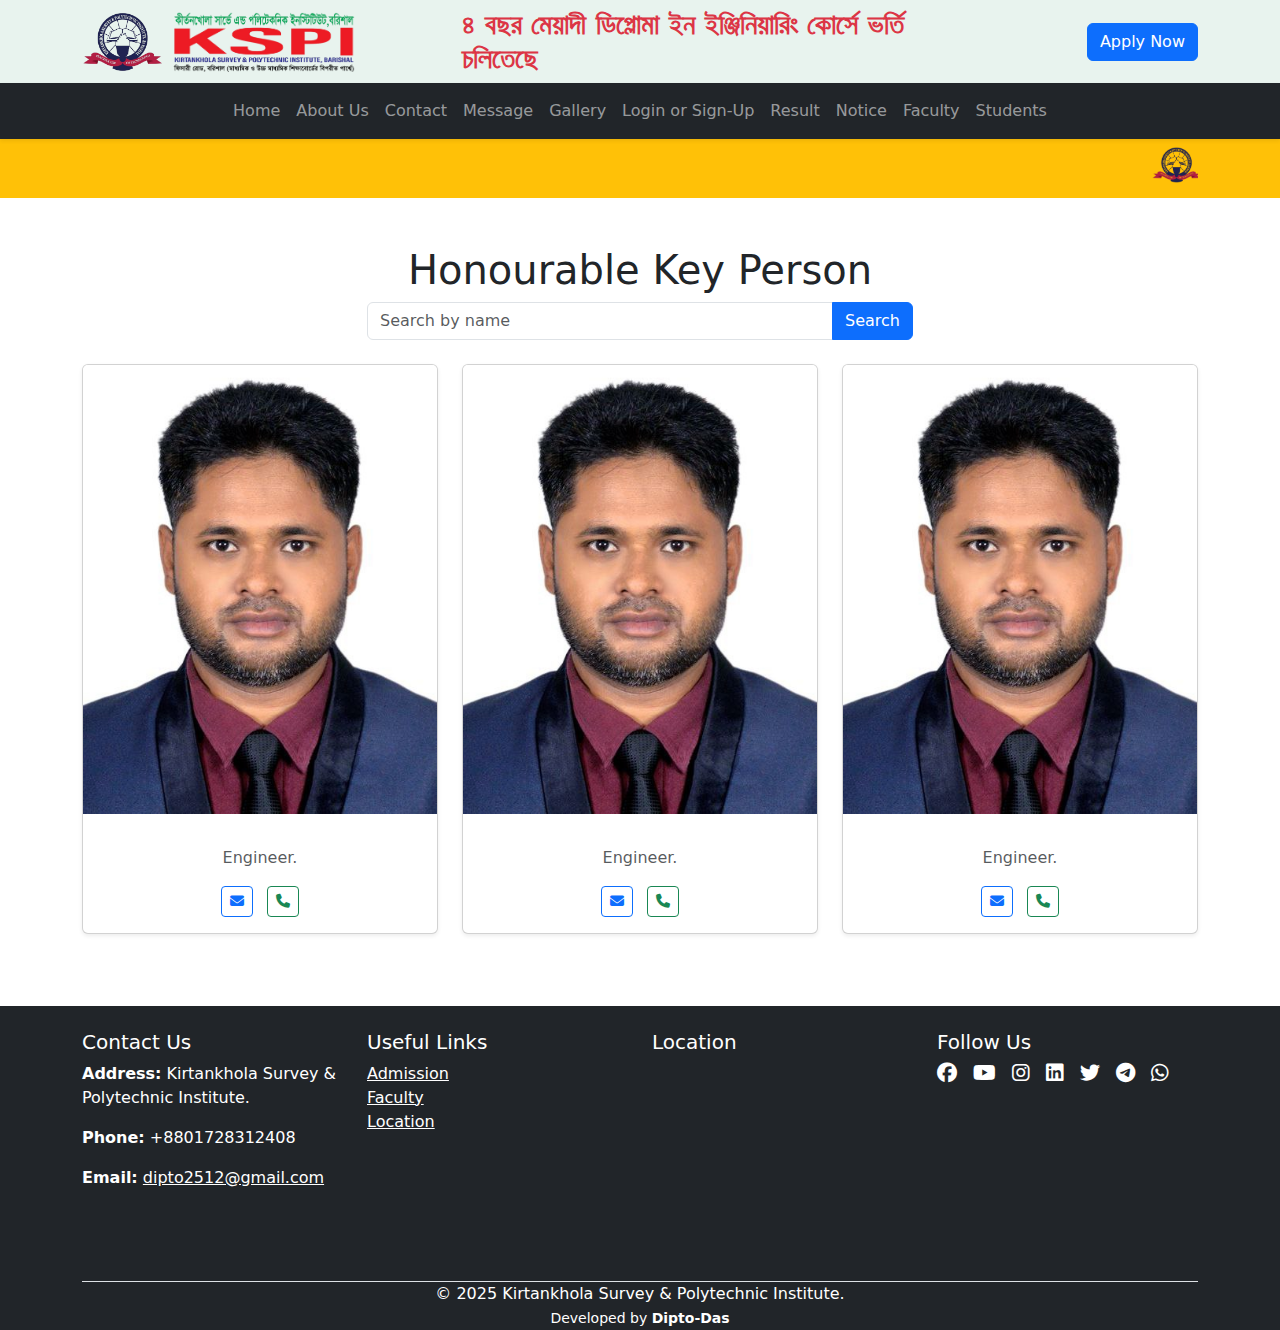
<file: person.html>
<!DOCTYPE html>
<html lang="en">
<head>
  <meta charset="UTF-8" />
  <meta name="viewport" content="width=device-width, initial-scale=1.0" />
  <title>KSPI-Kirtankhola Survey & Polytechnic Institute</title>
  <link rel="shortcut icon" href="./img/ok-icon.png" type="image/x-icon" />
  <!-- <link rel="stylesheet" href="style.css" /> -->

  <!-- Bootstrap CSS -->
  <link href="https://cdn.jsdelivr.net/npm/bootstrap@5.3.3/dist/css/bootstrap.min.css" rel="stylesheet" />
  <!-- Font Awesome -->
  <link rel="stylesheet" href="https://cdnjs.cloudflare.com/ajax/libs/font-awesome/6.5.0/css/all.min.css">
  <style>
    /* Custom Style */
    .faculty-card {
      display: block;
    }
    .card-img-top {
  width: 100%;
  height: auto;
}


  </style>
</head>
<body>
  <!-- Header Section -->
  <div class="container-fluid bg-success bg-opacity-10 py-2">
    <div class="container">
      <div class="row align-items-center text-center text-md-start">
        <div class="col-12 col-md-4 d-flex justify-content-center justify-content-md-start align-items-center mb-2 mb-md-0">
          <a href="index.html" class="me-2"><img src="./img/kspi.png" alt="Logo 1" height="60" /></a>
          <a href="index.html"><img src="./img/logo-1.png" alt="Logo 2" height="60" /></a>
        </div>
        <div class="col-12 col-md-5 mb-2 mb-md-0">
          <h3 class="had-p m-0 fw-semibold text-danger">৪ বছর মেয়াদী ডিপ্লোমা ইন ইঞ্জিনিয়ারিং কোর্সে ভর্তি চলিতেছে</h3>
        </div>
        <div class="col-12 col-md-3 text-center text-md-end">
          <a class="btn btn-primary" href="apply.html">Apply Now</a>
        </div>
      </div>
    </div>
  </div>
  <!-- Navigation Bar -->
<nav class="navbar navbar-expand-lg navbar-dark bg-dark shadow-sm">
  <div class="container">
    <button class="navbar-toggler" type="button" data-bs-toggle="collapse" data-bs-target="#navbarNav">
      <span class="navbar-toggler-icon"></span>
    </button> 

    <div class="collapse navbar-collapse justify-content-center" id="navbarNav">
      <ul class="navbar-nav">
        <li class="nav-item"><a class="nav-link" href="index.html">Home</a></li>
        <li class="nav-item"><a class="nav-link" href="#ass">About Us</a></li>
        <li class="nav-item"><a class="nav-link" href="#us">Contact</a></li>
        <li class="nav-item"><a class="nav-link" href="#mag">Message</a></li>
        <li class="nav-item"><a class="nav-link" href="#dss">Gallery</a></li>
        <li class="nav-item"><a class="nav-link" href="login.html">Login or Sign-Up</a></li>
        <!-- <li class="nav-item"><a class="nav-link" href="#">Sign-Up</a></li> -->
        <li class="nav-item"><a class="nav-link" href="result.html">Result</a></li>
        <li class="nav-item"><a class="nav-link" href="notice.html">Notice</a></li>
        <li class="nav-item"><a class="nav-link" href="faculty.html">Faculty</a></li>
        <li class="nav-item"><a class="nav-link" href="id.html">Students</a></li>
      </ul>
    </div>
  </div>
</nav>

  <!-- Navigation End -->
    <!-- Latest Update Marquee -->
    <section class="bg-warning py-2">
        <div class="container">
          <marquee behavior="scroll" direction="left" scrollamount="5" class="fw-bold fs-6 text-dark" onmouseover="this.stop()" onmouseout="this.start()">
            <img src="./img/kspi.png" alt="Book Icon" style="height: 36px;  margin-right: 10px;">
            "KSPI তে আপনাকে  স্বাগতম এবং আমাদের সাথে যুক্ত হওয়ার জন্য ধন্যবাদ। ভর্তি সংক্রান্ত যেকোনো তথ্যের জন্য,যোগাযোগ করুনঃ-স্থানঃ ফিশারি রোড, বরিশাল,ফোনঃ 01728312408, ই-মেইলঃ dipto2512@gmail.com"
          </marquee>
        </div>
      </section>
    <div class="container my-5">
    <h1 class="text-center">Honourable Key Person</h1>
    <!-- Search Bar -->
    <div class="row justify-content-center mb-4">
      <div class="col-md-6 col-sm-8 col-10">
        <div class="input-group">
          <input type="text" id="searchInput" class="form-control" placeholder="Search by name" />
          <button class="btn btn-primary" type="button" onclick="searchFaculty()">Search</button>
        </div>
      </div>
    </div>

    <!-- Faculty Cards Section -->
    <div id="faculty-list" class="row">
      <!-- Faculty Card Example -->
      <div class="col-md-4 col-sm-6 mb-4 faculty-card" data-name="MD. Sahin Khan" data-roll="01">
        <div class="card shadow-sm">
          <img src="./img/imran sir.jpg" class="card-img-top" alt="Faculty Photo" />
          <div class="card-body text-center">
           <h5 class="card-title"></h5>
            <p class="card-text text-muted"></p>
            <p class="text-muted">Engineer.</p>
            <div class="mt-3">
              <a href="mailto:mdshahin908077@gmail.com" class="btn btn-outline-primary btn-sm me-2">
                <i class="fas fa-envelope"></i> 
              </a>
              <a href="tel:+8801721254194" class="btn btn-outline-success btn-sm">
                <i class="fas fa-phone"></i>
              </a>
            </div>
          </div>
        </div>
      </div>
      <div class="col-md-4 col-sm-6 mb-4 faculty-card" data-name="MD. Sahin Khan" data-roll="01">
        <div class="card shadow-sm">
          <img src="./img/imran sir.jpg" class="card-img-top" alt="Faculty Photo" />
          <div class="card-body text-center">
           <h5 class="card-title"></h5>
            <p class="card-text text-muted"></p>
            <p class="text-muted">Engineer.</p>
            <div class="mt-3">
              <a href="mailto:dipto2512@gmail.com" class="btn btn-outline-primary btn-sm me-2">
                <i class="fas fa-envelope"></i> 
              </a>
              <a href="tel:+8801728312408" class="btn btn-outline-success btn-sm">
                <i class="fas fa-phone"></i>
              </a>
            </div>
          </div>
        </div>
      </div>
      <div class="col-md-4 col-sm-6 mb-4 faculty-card" data-name="MD. Sahin Khan" data-roll="01">
        <div class="card shadow-sm">
          <img src="./img/imran sir.jpg" class="card-img-top" alt="Faculty Photo" />
          <div class="card-body text-center">
            <h5 class="card-title"></h5>
            <p class="card-text text-muted"></p>
            <p class="text-muted">Engineer.</p>
            <div class="mt-3">
              <a href="mailto:dipto2512@gmail.com" class="btn btn-outline-primary btn-sm me-2">
                <i class="fas fa-envelope"></i> 
              </a>
              <a href="tel:+8801728312408" class="btn btn-outline-success btn-sm">
                <i class="fas fa-phone"></i>
              </a>
            </div>
          </div>
        </div>
      </div>
    </div>
  </div>

  <!-- JS Script -->
  <script>
    function searchFaculty() {
      const searchInput = document.getElementById('searchInput').value.toLowerCase();
      const facultyCards = document.querySelectorAll('.faculty-card');

      facultyCards.forEach(function (card) {
        const name = card.getAttribute('data-name').toLowerCase();
        const roll = card.getAttribute('data-roll');
        
        if (name.includes(searchInput)) {
          card.style.display = 'block';
        } else {
          card.style.display = 'none';
        }
      });
    }
  </script>
<footer class="bg-dark text-white pt-4">
  <div class="container">
    <div class="row">

      <!-- Contact Info -->
      <div class="col-md-3 mb-4">
        <h5>Contact Us</h5>
        <p><strong>Address:</strong> Kirtankhola Survey & Polytechnic Institute.</p>
        <p><strong>Phone:</strong> +8801728312408</p>
        <p><strong>Email:</strong> 
          <a href="mailto:dipto2512@gmail.com" class="text-white">dipto2512@gmail.com</a>
        </p>
      </div>

      <!-- Useful Links -->
      <div class="col-md-3 mb-4">
        <h5>Useful Links</h5>
        <ul class="list-unstyled">
          <li><a href="#" class="text-white">Admission</a></li>
          <li><a href="#" class="text-white">Faculty</a></li>
          <li><a href="#" class="text-white">Location</a></li>
        </ul>
      </div>

      <!-- Map -->
      <div class="col-md-3 mb-4">
        <h5>Location</h5>
        <div class="ratio ratio-4x3">
          <iframe src="https://www.google.com/maps/embed?pb=!1m18!1m12!1m3!1d3680.3344414410967!2d90.33776917385485!3d22.71580742770926!2m3!1f0!2f0!3f0!3m2!1i1024!2i768!4f13.1!3m3!1m2!1s0x375537dc29b0c1a1%3A0x635ffa79b514d0ea!2z4KaV4KeA4Kaw4KeN4Kak4Kao4KaW4KeL4Kay4Ka-IOCmuOCmvuCmsOCnjeCmreCnhyAmIOCmquCmsuCmv-Cmn-Cnh-CmleCmqOCmv-CmlSDgpofgpqjgprjgp43gpp_gpr_gpp_gpr_gpongpp8!5e0!3m2!1sbn!2sbd!4v1746115245054!5m2!1sbn!2sbd" width="600" height="450" style="border:0;" allowfullscreen="" loading="lazy" referrerpolicy="no-referrer-when-downgrade"></iframe>
        </div>
      </div>

      <!-- Social Links -->
      <div class="col-md-3 mb-4">
        <h5>Follow Us</h5>
        <ul class="list-unstyled d-flex gap-3 social-icons flex-wrap">
          <li><a href="#" target="_blank" class="text-white" title="Facebook"><i class="fab fa-facebook fa-lg"></i></a></li>
          <li><a href="#" target="_blank" class="text-white" title="YouTube"><i class="fab fa-youtube fa-lg"></i></a></li>
          <li><a href="#" target="_blank" class="text-white" title="Instagram"><i class="fab fa-instagram fa-lg"></i></a></li>
          <li><a href="3" target="_blank" class="text-white" title="LinkedIn"><i class="fab fa-linkedin fa-lg"></i></a></li>
          <li><a href="#" target="_blank" class="text-white" title="Twitter"><i class="fab fa-twitter fa-lg"></i></a></li>
          <li><a href="#" target="_blank" class="text-white" title="Telegram"><i class="fab fa-telegram fa-lg"></i></a></li>
          <li><a href="https://wa.me/8801XXXXXXXXX" target="_blank" class="text-white" title="WhatsApp"><i class="fab fa-whatsapp fa-lg"></i></a></li>
        </ul>
      </div>
    </div>

    <!-- Bottom Footer -->
    <div class="footer-bottom border-top">
      <div class="row align-items-center">
        <div class="col-md-12 text-center ">
          <p class="mb-0">&copy; 2025 Kirtankhola Survey & Polytechnic Institute.</p>
        </div>
        <div class="col-md-12 text-center ">
          <small>Developed by <strong>Dipto-Das</strong></small>
        </div>
      </div>
    </div>
    
</footer>
  <script src="https://cdn.jsdelivr.net/npm/bootstrap@5.3.3/dist/js/bootstrap.bundle.min.js"></script>
</body>
</html>
</file>
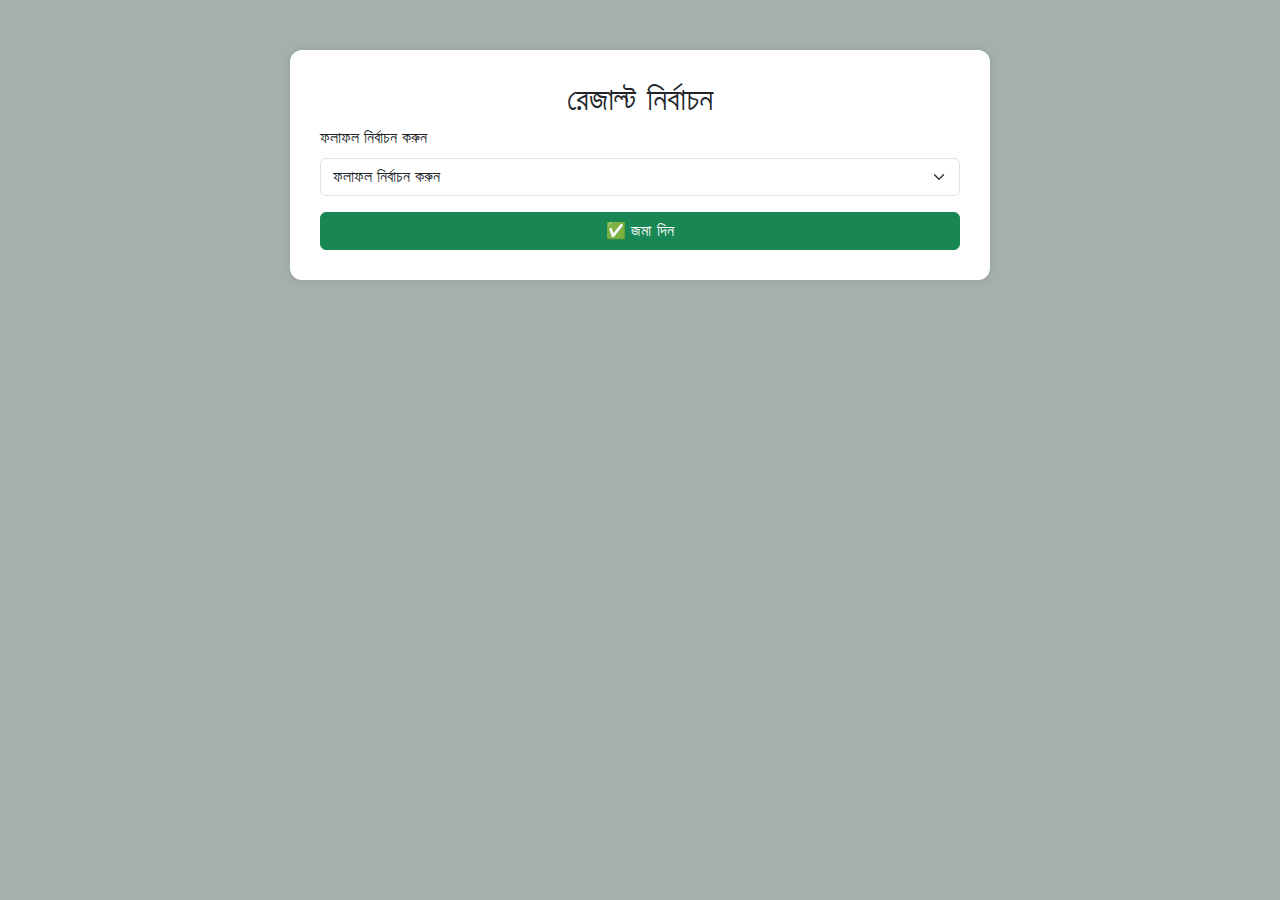
<file: sigup.html>
<!DOCTYPE html>
<html lang="bn">
<head>
  <meta charset="UTF-8">
  <meta name="viewport" content="width=device-width, initial-scale=1">
  <title>রেজাল্ট নির্বাচন</title>
  <link rel="stylesheet" href="style.css">
  <!-- Bootstrap CSS -->
  <link href="https://cdn.jsdelivr.net/npm/bootstrap@5.3.3/dist/css/bootstrap.min.css" rel="stylesheet">
  <style>
    body {
      background-color: #768781a7;
    }
    .card {
      border-radius: 12px;
      padding: 25px;
    }
    .btn-toggle {
      cursor: pointer;
    }
  </style>
</head>
<body>

  <div class="container">
    <div class="form-container">
      <h2>রেজাল্ট নির্বাচন</h2>
      <form id="resultForm">
        <!-- রেজাল্ট নির্বাচন -->
        <div class="mb-3">
          <label class="form-label">ফলাফল নির্বাচন করুন</label>
          <select class="form-select" name="previous_result" required id="previousResult">
            <option value="">ফলাফল নির্বাচন করুন</option>
            <option value="Pass">Pass</option>
            <option value="Fail">Fail</option>
            <option value="A+">A+</option>
            <option value="A">A</option>
            <option value="A-">A-</option>
            <option value="B">B</option>
            <option value="C">C</option>
            <option value="GPA">GPA</option>
          </select>
        </div>

        <!-- GPA ইনপুট ফিল্ড (যদি GPA অপশন নির্বাচন করা হয়) -->
        <div class="mb-3" id="gpaSection" style="display: none;">
          <label class="form-label">GPA</label>
          <input type="number" class="form-control" name="gpa" step="0.01" min="0" max="5" placeholder="GPA (যেমন: 4.50)" />
        </div>

        <!-- Marks ইনপুট ফিল্ড -->
        <div class="mb-3" id="marksSection" style="display: none;">
          <label class="form-label">মার্কস</label>
          <input type="number" class="form-control" name="marks" step="1" min="0" max="100" placeholder="মার্কস (যেমন: ৮০)" />
        </div>

        <!-- সাবমিট বাটন -->
        <button type="submit" class="btn btn-success w-100">✅ জমা দিন</button>
      </form>
    </div>
  </div>

  <!-- Bootstrap JS -->
  <script src="https://cdn.jsdelivr.net/npm/bootstrap@5.3.3/dist/js/bootstrap.bundle.min.js"></script>

  <script>
    // রেজাল্ট নির্বাচন করার সময় GPA বা Marks ফিল্ড দেখানো হবে
    const previousResultSelect = document.getElementById("previousResult");
    const gpaSection = document.getElementById("gpaSection");
    const marksSection = document.getElementById("marksSection");

    previousResultSelect.addEventListener("change", function () {
      if (this.value === "GPA") {
        gpaSection.style.display = "block";  // GPA one
        marksSection.style.display = "none"; // Marks of
      } else if (this.value === "Pass" || this.value === "Fail" || this.value === "A+" || this.value === "A" || this.value === "A-" || this.value === "B" || this.value === "C") {
        gpaSection.style.display = "none";   // GPA one
        marksSection.style.display = "block"; // Marks seen
      } else {
        gpaSection.style.display = "none";   // GPA of
        marksSection.style.display = "none"; // Marks of
      }
    });

    // ফর্ম সাবমিশন (ফলাফল দেখানোর জন্য)
    document.getElementById("resultForm").addEventListener("submit", function (e) {
      e.preventDefault();
      alert("✅ আপনার রেজাল্ট সফলভাবে জমা হয়েছে!");
      this.reset();  
      gpaSection.style.display = "none";  // GPA reset
      marksSection.style.display = "none"; // Marks reset
    });
  </script>
</body>
</html>
</file>
<file: style.css>
/* General Styling */
body {
    background-color: #d9dee4;
    color: #333;
    font-family: 'SolaimanLipi', 'Noto Sans Bengali', sans-serif;
  }
  /* Dropdown */
 
  /* Navbar */
  .navbar-brand img {
    height: 60px;
  }

  .nav-link {
    font-weight: 500;
    transition: color 0.3s ease;
  }
  
  .nav-link:hover {
    color: #0d6efd;
  }
  
  .btn-primary {
    padding: 0.5rem 1.2rem;
    font-weight: bold;
  }
  
  /* Marquee */
  marquee h2 {
    font-size: 1.25rem;
    margin: 0;
  }
  /* banner */
  .banner-img {
    height: 450px;
    object-fit: cover;
  }
  
  @media (max-width: 768px) {
    .banner-img {
      height: 250px;
    }
  }
  
  
  /* Highlight Section */
  .highlight h1 {
    font-size: 2.5rem;
    color: #0d6efd;
    margin-bottom: 10px;
    text-align: center;
  }
  
  .highlight h4 {
    color: #343a40;
    margin-bottom: 10px;
  }
  
  .highlight p {
    text-align: justify;
    font-size: 1rem;
    line-height: 1.7;
  }
  
  /* Cards */
  .card h2 {
    font-size: 1.5rem;
    font-weight: 700;
    margin-bottom: 0.5rem;
    text-align: center;
  }
  .card h5 {
    text-align: center;
  }
  .card .btn {
    font-weight: 500;
    border-radius: 30px;
  }
  .card i {
    font-size: 3rem;
  }
  .elementor-counter-number-wrapper {
    font-size: 1.5rem;
    font-weight: bold;
  }  
  /* gallery- start */
  .gallery-item {
    position: relative;
    overflow: hidden;
    border-radius: 10px;
  }
  .gallery-item img {
    width: 100%;
    height: 300px; 
    object-fit: cover;
    transition: transform 0.3s ease;
  }
  .gallery-item:hover img {
    transform: scale(1.1);
  }
  .gallery-caption {
    position: absolute;
    bottom: 0;
    background: rgba(0, 0, 0, 0.5);
    color: white;
    width: 100%;
    text-align: center;
    padding: 10px;
    font-size: 1.2rem;
    font-weight: bold;
  }
  /* gallery-end */

  /* Responsive Fix */
  @media (max-width: 768px) {
    .highlight h1 {
      font-size: 2rem;
    }
  }
 /* apply */
  .form-container {
    max-width: 700px;
    margin: 50px auto;
    padding: 30px;
    background-color: #ffffff;
    border-radius: 12px;
    box-shadow: 0 0 10px rgba(0,0,0,0.1);
  }
  h2 {
    text-align: center;
    margin-bottom: 25px;
    color: #0d6efd;
  }
  #photoPreview {
    width: 150px;
    height: 150px;
    object-fit: cover;
    border: 2px solid #dee2e6;
    border-radius: 8px;
    margin-top: 10px;
  }
/* Search */
.rounded-custom {
  border-radius: 30px; 
}
.STID{
  background-color: #d4bdbd;
}
.student-card .img-fluid {
  padding-top: 40px; 
  padding-left: 25px; 
 
}
@media (max-width: 768px) {
  .student-card .img-fluid {
    padding-top: 0px; 
    padding-left: 0px; 
   
  }
}
.mar{
  background-color: #1fe9f7;
  color: #000;

}
</file>
